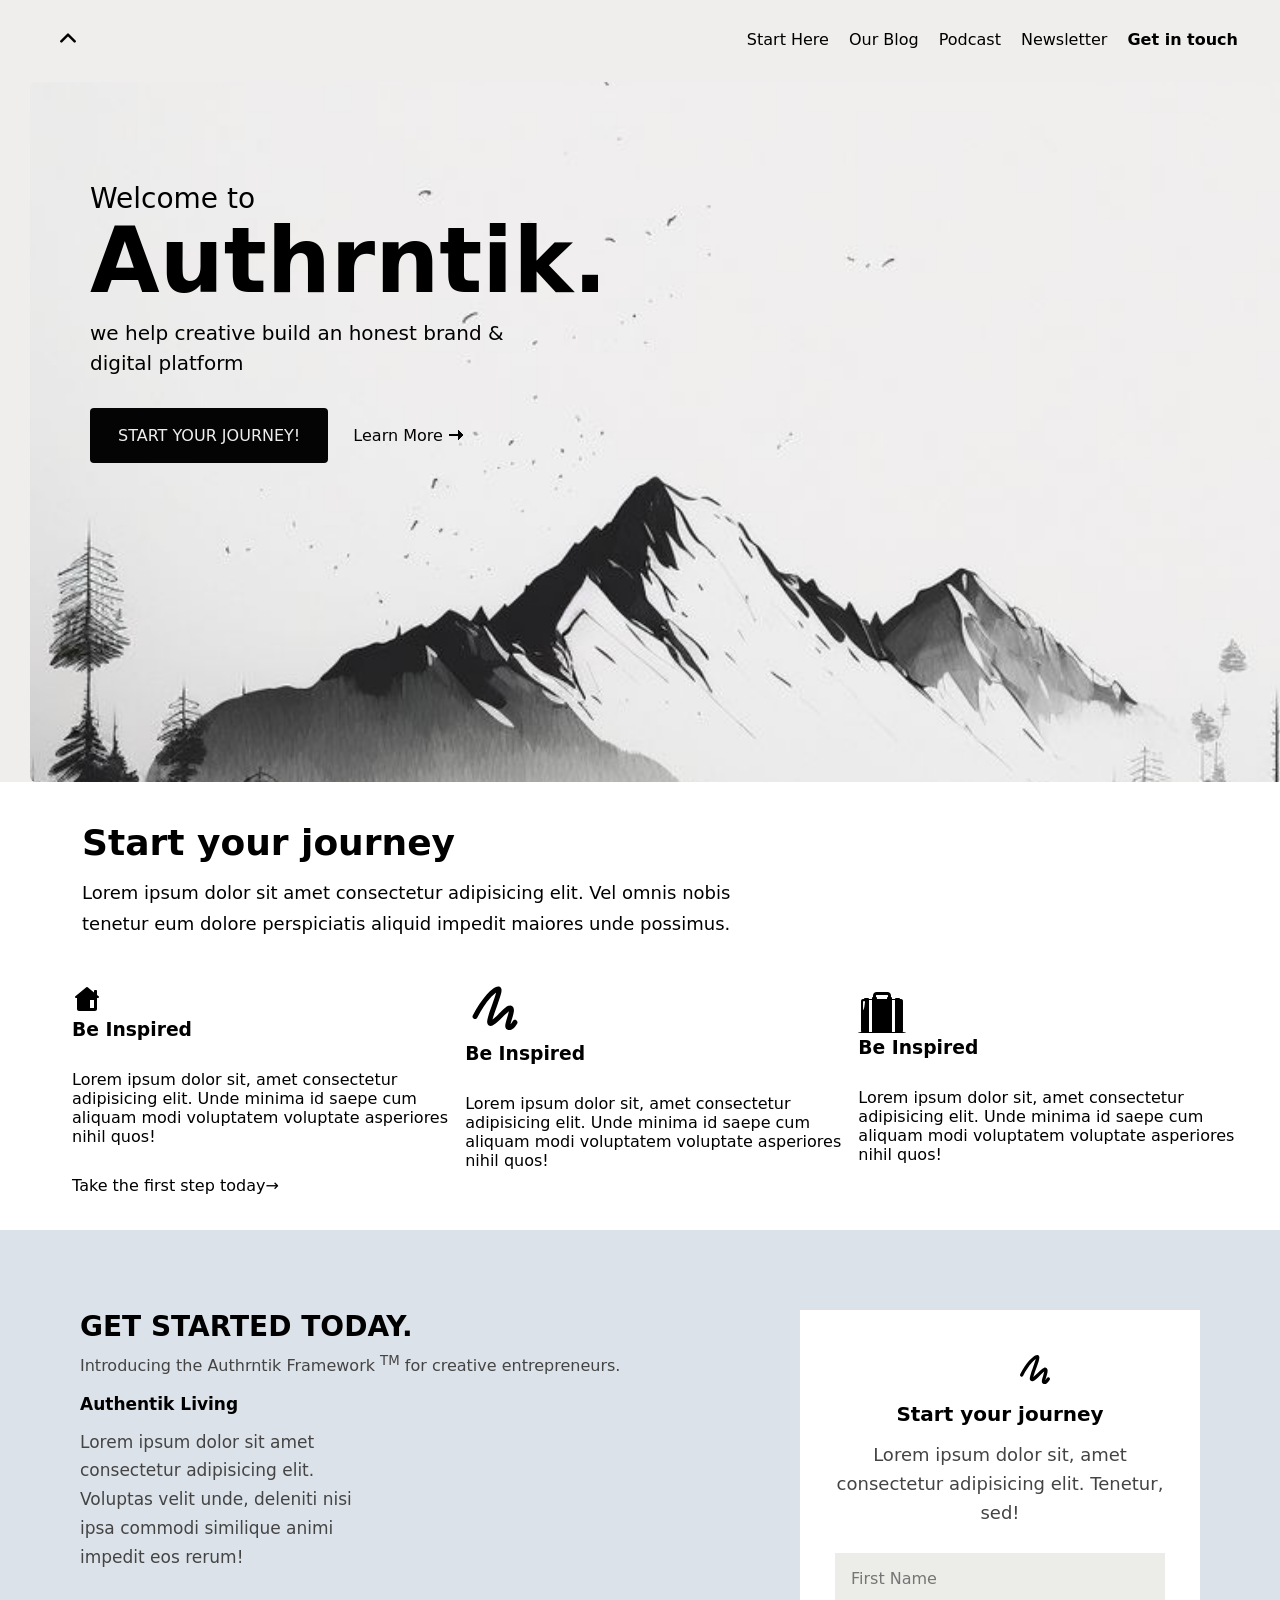
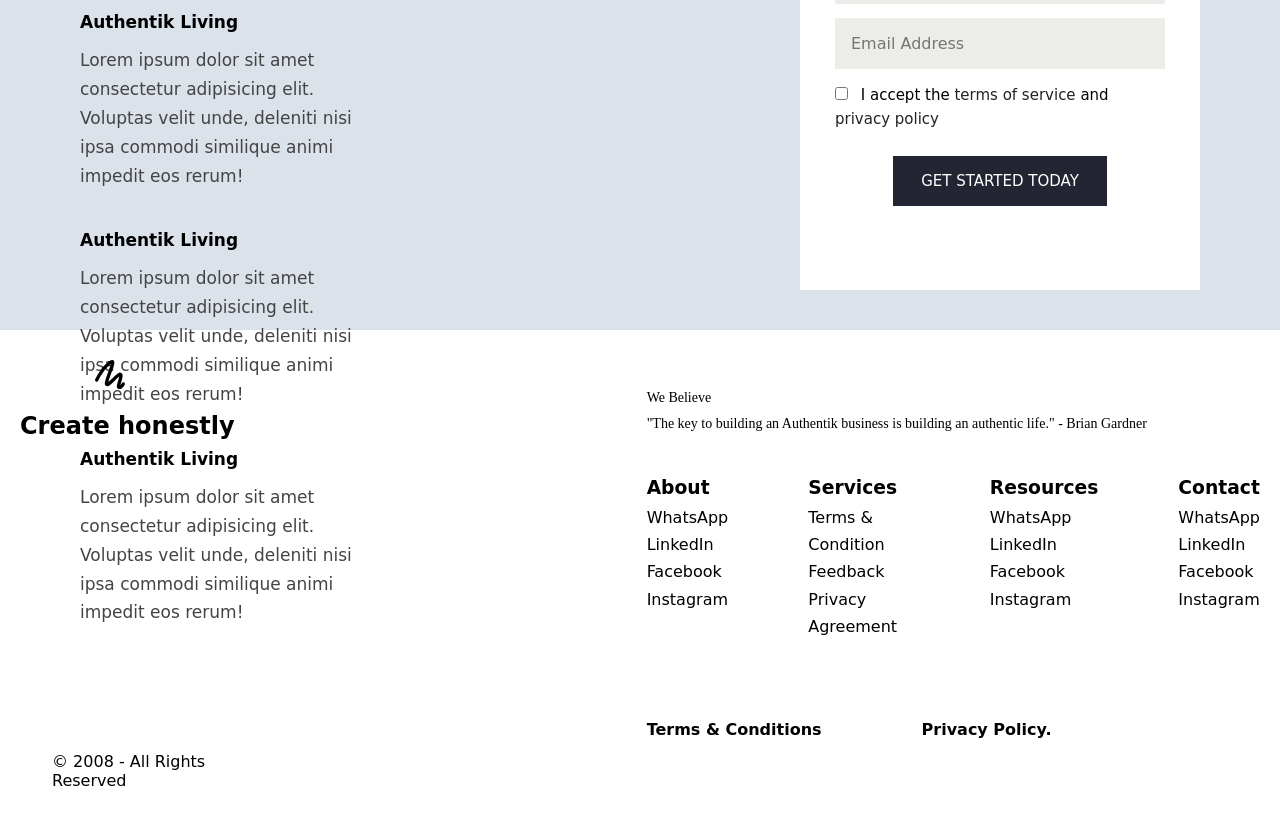
<file: Authrntik/index.html>
<!DOCTYPE html>
<html lang="en">
<head>
    <meta charset="UTF-8">
    <meta name="viewport" content="width=device-width, initial-scale=1.0">
    <title>Authrntik</title>
    <link rel="stylesheet" href="style.css">
</head>
<body>
        <div class="main">
            <nav>
                <div>
                    <img src="./assets/right-arrow.png" alt="top-arrow">
                </div>
                <div>
                    <ul>
                        <a href="#">Start Here</a>
                        <a href="#">Our Blog</a>
                        <a href="#">Podcast</a>
                        <a href="#">Newsletter</a>
                        <a href="#" id="txt">Get in touch</a>
                    </ul>
                </div>
            </nav>
            <section class="hero">
                <div class="hero-content">
                    <p class="small-text">Welcome to</p>
                    <h1>Authrntik.</h1>
                    <p class="descp">we help creative build an honest brand & digital platform</p>

                    <a href="#" class="btn">START YOUR JOURNEY!</a>
                    <a href="#" class="link">Learn More 🠆</a>
                </div>
            </section>
        </div>
        <section class="content2">
            <div class="Topcard">
                     <h1>Start your journey</h1>
                    <p>Lorem ipsum dolor sit amet consectetur adipisicing elit. Vel omnis nobis tenetur eum dolore perspiciatis aliquid impedit maiores unde possimus.</p>
            </div>
            <div class="content2-card">
                    <div class="card">
                        <div class="icon">
                            <img src="./assets/icons8-home.svg" alt="">
                        </div>
                            <h3>Be Inspired</h3>
                            <p class="text-cont">Lorem ipsum dolor sit, amet consectetur adipisicing elit. Unde minima id saepe cum aliquam modi voluptatem voluptate asperiores nihil quos!</p>
                            <a href="#" class="linkto">Take the first step today→</a>
                    </div>    
                    <div class="card">
                            <div class="icon">
                                <img src="./assets/sketching.svg" alt="" height="60" >
                            </div>
                                <h3>Be Inspired</h3>
                                <p class="text-cont">Lorem ipsum dolor sit, amet consectetur adipisicing elit. Unde minima id saepe cum aliquam modi voluptatem voluptate asperiores nihil quos!</p>                             
                    </div>
                    <div class="card">
                            <div class="icon">
                                <img src="./assets/icons8-suitcase-48.png" alt="">
                            </div>
                                <h3>Be Inspired</h3>
                                <p class="text-cont">Lorem ipsum dolor sit, amet consectetur adipisicing elit. Unde minima id saepe cum aliquam modi voluptatem voluptate asperiores nihil quos!</p>                             
                    </div>     
            </div>
        </section>
        <section class="section3">
            <div class="left">
                <h2>GET STARTED TODAY.</h2>
                <p class="intro">
                    Introducing the Authrntik Framework <sup>TM</sup> for creative entrepreneurs.
                </p>

                <div class="item">
                    <h3>Authentik Living</h3>
                    <p>Lorem ipsum dolor sit amet consectetur adipisicing elit. Voluptas velit unde, deleniti nisi ipsa commodi similique animi impedit eos rerum!</p>
                </div>
                <div class="item">
                    <h3>Authentik Living</h3>
                    <p>Lorem ipsum dolor sit amet consectetur adipisicing elit. Voluptas velit unde, deleniti nisi ipsa commodi similique animi impedit eos rerum!</p>
                </div>
                <div class="item">
                    <h3>Authentik Living</h3>
                    <p>Lorem ipsum dolor sit amet consectetur adipisicing elit. Voluptas velit unde, deleniti nisi ipsa commodi similique animi impedit eos rerum!</p>
                </div>
                <div class="item">
                    <h3>Authentik Living</h3>
                    <p>Lorem ipsum dolor sit amet consectetur adipisicing elit. Voluptas velit unde, deleniti nisi ipsa commodi similique animi impedit eos rerum!</p>
                </div>
            </div>
            <div class="right">
                <div class="form-box">
                    <div class="logo">
                        <img src="./assets/sketching.svg" height="40" class="logo-image" alt="">
                    </div>
                        <h3>Start your journey</h3>
                        <p>Lorem ipsum dolor sit, amet consectetur adipisicing elit. Tenetur, sed!</p>

                        <input type="text" placeholder="First Name">
                        <input type="text" placeholder="Email Address">
                        <label class="check">
                            <input type="checkbox">
                            I accept the <a href="#">terms of service</a> and <a href="#">privacy policy</a>
                        </label>
                        <button>GET STARTED TODAY</button>
                </div>
                
            </div>
        </section> 
        
        <footer>
            <div class="logo-text">
                <img src="./assets/sketching.svg" alt="logo" class="logo" height="50" width="40">
                <h2>Create honestly</h2>
                 <p id="footerL">© 2008 - All Rights Reserved</p>
            </div>
            <div class="footer-left">
                <div class="footer-content">
                    <p>We Believe </p>
                    <p>"The key to building an Authentik business is building an authentic life." - Brian Gardner</p>
                   
                </div>
                <div class="footer-content2">
                    <div>
                        <h3>About</h3>
                        <p>WhatsApp</p>
                        <p>LinkedIn</p>
                        <p>Facebook</p>
                        <p>Instagram</p>
                    </div>
                    <div>
                        <h3>Services</h3>
                        <p>Terms & Condition</p>
                        <p>Feedback</p>
                        <p>Privacy</p>
                        <p>Agreement</p>
                    </div>
                    <div>
                        <h3>Resources</h3>
                        <p>WhatsApp</p>
                        <p>LinkedIn</p>
                        <p>Facebook</p>
                        <p>Instagram</p>
                    </div>
                    <div>
                        <h3>Contact</h3>
                        <p>WhatsApp</p>
                        <p>LinkedIn</p>
                        <p>Facebook</p>
                        <p>Instagram</p>
                    </div>
                </div>
                <div class="goto">
                    <a href="#">Terms & Conditions</a>
                    <a href="#">Privacy Policy.</a>
                </div>
        </div>
    </footer>
</body>
</html>
</file>
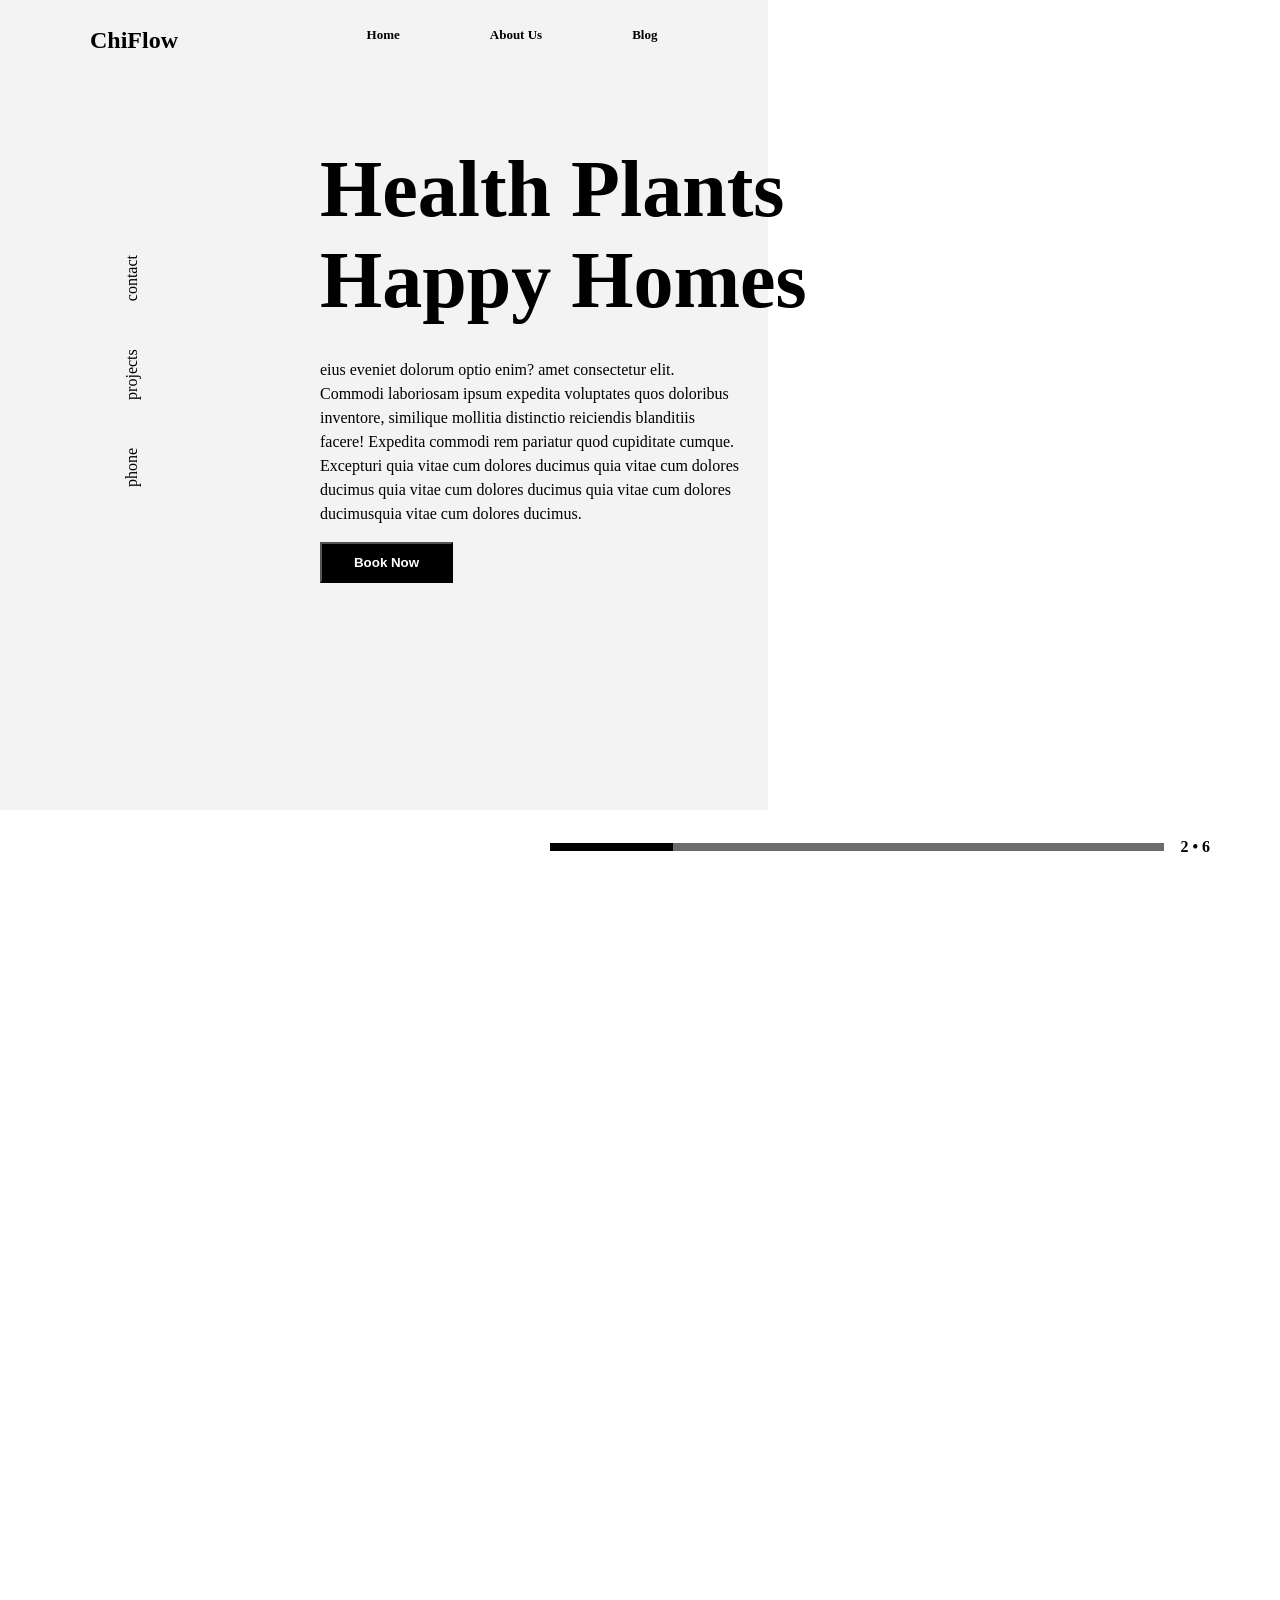
<file: Chiflow/index.html>
<!DOCTYPE html>
<html lang="en">
<head>
  <meta charset="UTF-8">
  <meta name="viewport" content="width=device-width, initial-scale=1.0">
  <title>Document</title>
  <link rel="stylesheet" href="style.css">
</head>
<body>
  <div class="page1 page">
    <div class="overLay">
      <nav>
        <div class="logo">
          <i class="ri-flower-fill"></i>
          <h3>ChiFlow</h3>
        </div>
        <div class="medNav">
          <a href="#">Home</a>
          <a href="#">About Us</a>
          <a href="#">Blog</a>
        </div>
      </nav>
      <div class="cont">
        <div class="firstHero">
          <a href="#">phone</a>
          <a href="#">projects</a>
          <a href="#">contact</a>
          <div class="pointers"></div>
        </div>
        <div class="hero">
          <h1>Health Plants Happy Homes</h1>
           <p> eius eveniet dolorum optio enim? amet consectetur elit. Commodi laboriosam ipsum expedita voluptates quos doloribus inventore, similique mollitia distinctio reiciendis blanditiis facere! Expedita commodi rem pariatur quod cupiditate cumque. Excepturi quia vitae cum dolores ducimus quia vitae cum dolores ducimus quia vitae cum dolores ducimus quia vitae cum dolores ducimusquia vitae cum dolores ducimus.</p> 
           <button>Book Now</button>
        </div>
      </div>
      <div class="btm">
        <div class="social">
          <i class="ri-instagram-line"></i>
          <i class="ri-twitter-x-line"></i>
          <i class="ri-share-line"></i>
        </div>
        <div class="btmBody">
          <div class="pointers">
            <div class="subPointer"></div>
          </div>
          <p>2 • 6</p>
        </div>
      </div>
    </div>
    <div class="hero">
      <div class="rightHero">
        <i class="ri-arrow-right-line"></i>
      </div>
    </div>
  </div>  
  <div class="page2 page">
    <div class="first">
    </div>
    <div class="second">
      <h2>
        The Europe Report:
        Mysterious under Icc</h2>
      <p>Lorem ipsum dolor sit, amet consectetur adipisicing elit. Velit rerum iure hic minima itaque laudantium amet? Nisi vel, nesciunt, cum in itaque necessitatibus, corrupti inventore ratione aut dicta facere nobis.</p>
      <a href="#">Read More</a>
      <div>
        <i class="ri-arrow-right-line"></i>
      </div>
    </div>
  </div>
  <div class="page3 page">
    <div class="first">  
        <p>Contact</p>
        <h2>
          Lets get <br>
          aqquainted
        </h2>      
        <b><p class="head">Visit us</p></b>
        <p>pimpalgoan mathankar hinganaghat Lorem ipsum dolor sit amet consectetur adipisicing elit. </p>
        <b><p class="head">Email</p></b>
        <p>user123@gmail.com</p>
        <b><p class="head">Phone</p></b>
        <p>+91 9876543210</p> 
        
        <button class="btn">Messages</button>
    </div>
    <div class="second">
    </div>
  </div>
  <div class="page4 page">
    <div class="first">   
      <h2>Beautiful Seented
        Plants for the Kitchen.
      </h2>
      <p>
        Lorem ipsum dolor sit, amet consectetur adipisicing elit. Repellendus, sit blanditiis. Omnis ipsa quo velit tenetur atque accusamus. Nesciunt dolorum illum quod similique voluptate magnam nam quas pariatur voluptatibus dignissimos.
      </p> 
      <a href="#"> More Details</a>  
    </div>
    <div class="second">
      <button>NEXT <i class="ri-arrow-right-line"></i> </button>
    </div>
  </div>
  <div class="page5 page">
    <div class="first">      
    </div>
    <div class="second">
      <h1>Hello world!</h1>
      <p>Lorem ipsum dolor sit amet consectetur adipisicing elit. Atque architecto voluptatem maxime rerum repellat sequi optio labore voluptas culpa, soluta magni possimus vero doloremque earum, autem eligendi vel ipsum rem?</p>
      <p>Lorem ipsum dolor sit amet consectetur adipisicing elit. Atque architecto voluptatem maxime rerum repellat sequi optio labore voluptas culpa, soluta magni possimus vero doloremque earum, autem eligendi vel ipsum rem?</p>
      <p>Lorem ipsum dolor sit amet consectetur adipisicing elit. Atque architecto voluptatem maxime rerum repellat sequi optio labore voluptas culpa, soluta magni possimus vero doloremque earum, autem eligendi vel ipsum rem?</p>
    </div>
    <div class="third">
      <p>Lorem ipsum dolor sit amet consectetur adipisicing elit. Atque architecto voluptatem maxime rerum repellat sequi optio labore voluptas culpa, soluta magni possimus vero doloremque earum, autem eligendi vel ipsum rem?</p>
      <p>Lorem ipsum dolor sit amet consectetur adipisicing elit. Atque architecto voluptatem maxime rerum repellat sequi optio labore voluptas culpa, soluta magni possimus vero doloremque earum, autem eligendi vel ipsum rem?</p>
      <p>Lorem ipsum dolor sit amet consectetur adipisicing elit. Quasi aut quisquam unde ea nobis atque veniam reiciendis obcaecati quae deleniti dolor quam ratione inventore, non quod quibusdam corrupti dolorum autem. </p>
    </div>
  </div>
  <footer>
      <div class="first">
        <h3>Get Enrolls you Love.</h3>
        <div class="flex">
          <input type="text" placeholder="adad" >
          <button>Submit_You</button>
        </div>
        <p>&#169; copyright rights </p>
      </div>
        <div class="second">
          <a href="#">WhatsApp</a>
          <a href="#">LinkedIn</a>
          <a href="#">Facebook</a>
          <a href="#">Instagram</a>
        </div>
        <div class="third">
          <a href="#">Feedback</a>
          <a href="#">Terms & Conditions</a>
          <a href="#">Privacy</a>
          <a href="#">Agreement</a>
        </div>
  </footer>
</body>
</html>
</file>
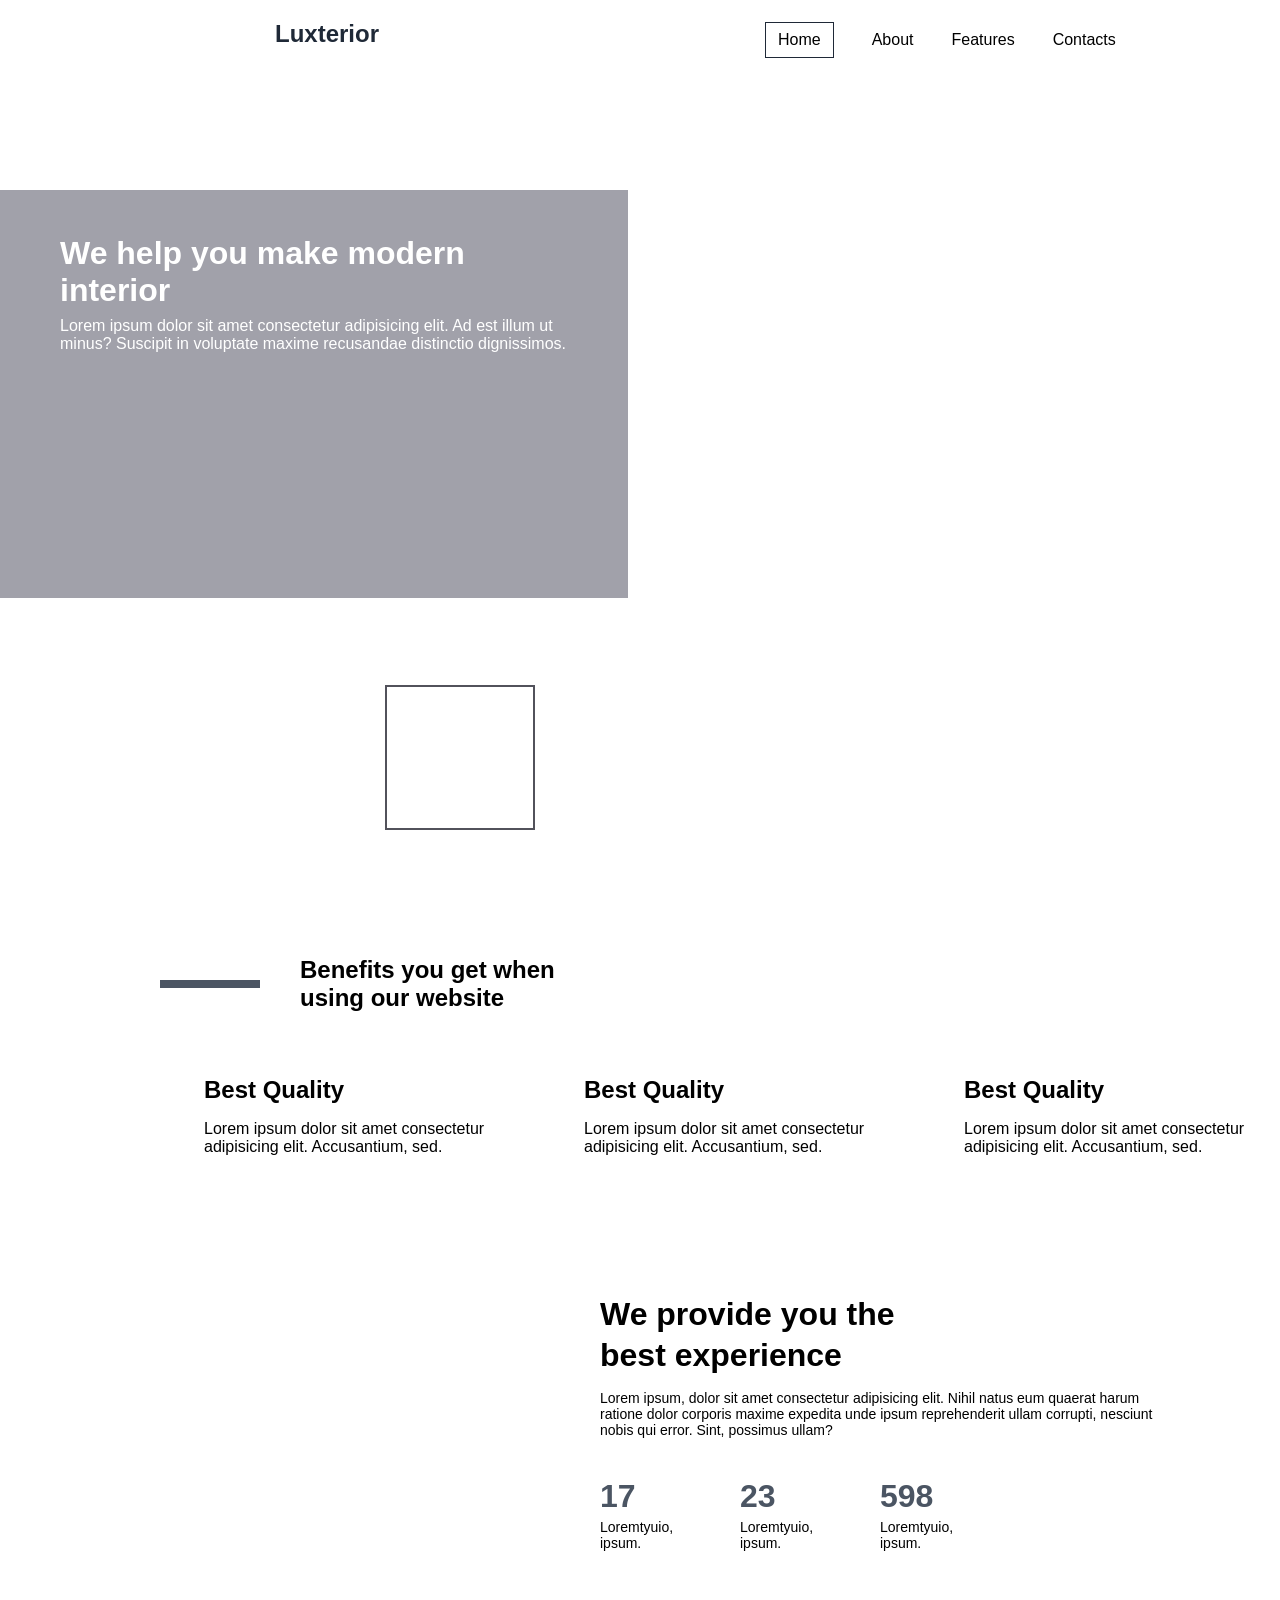
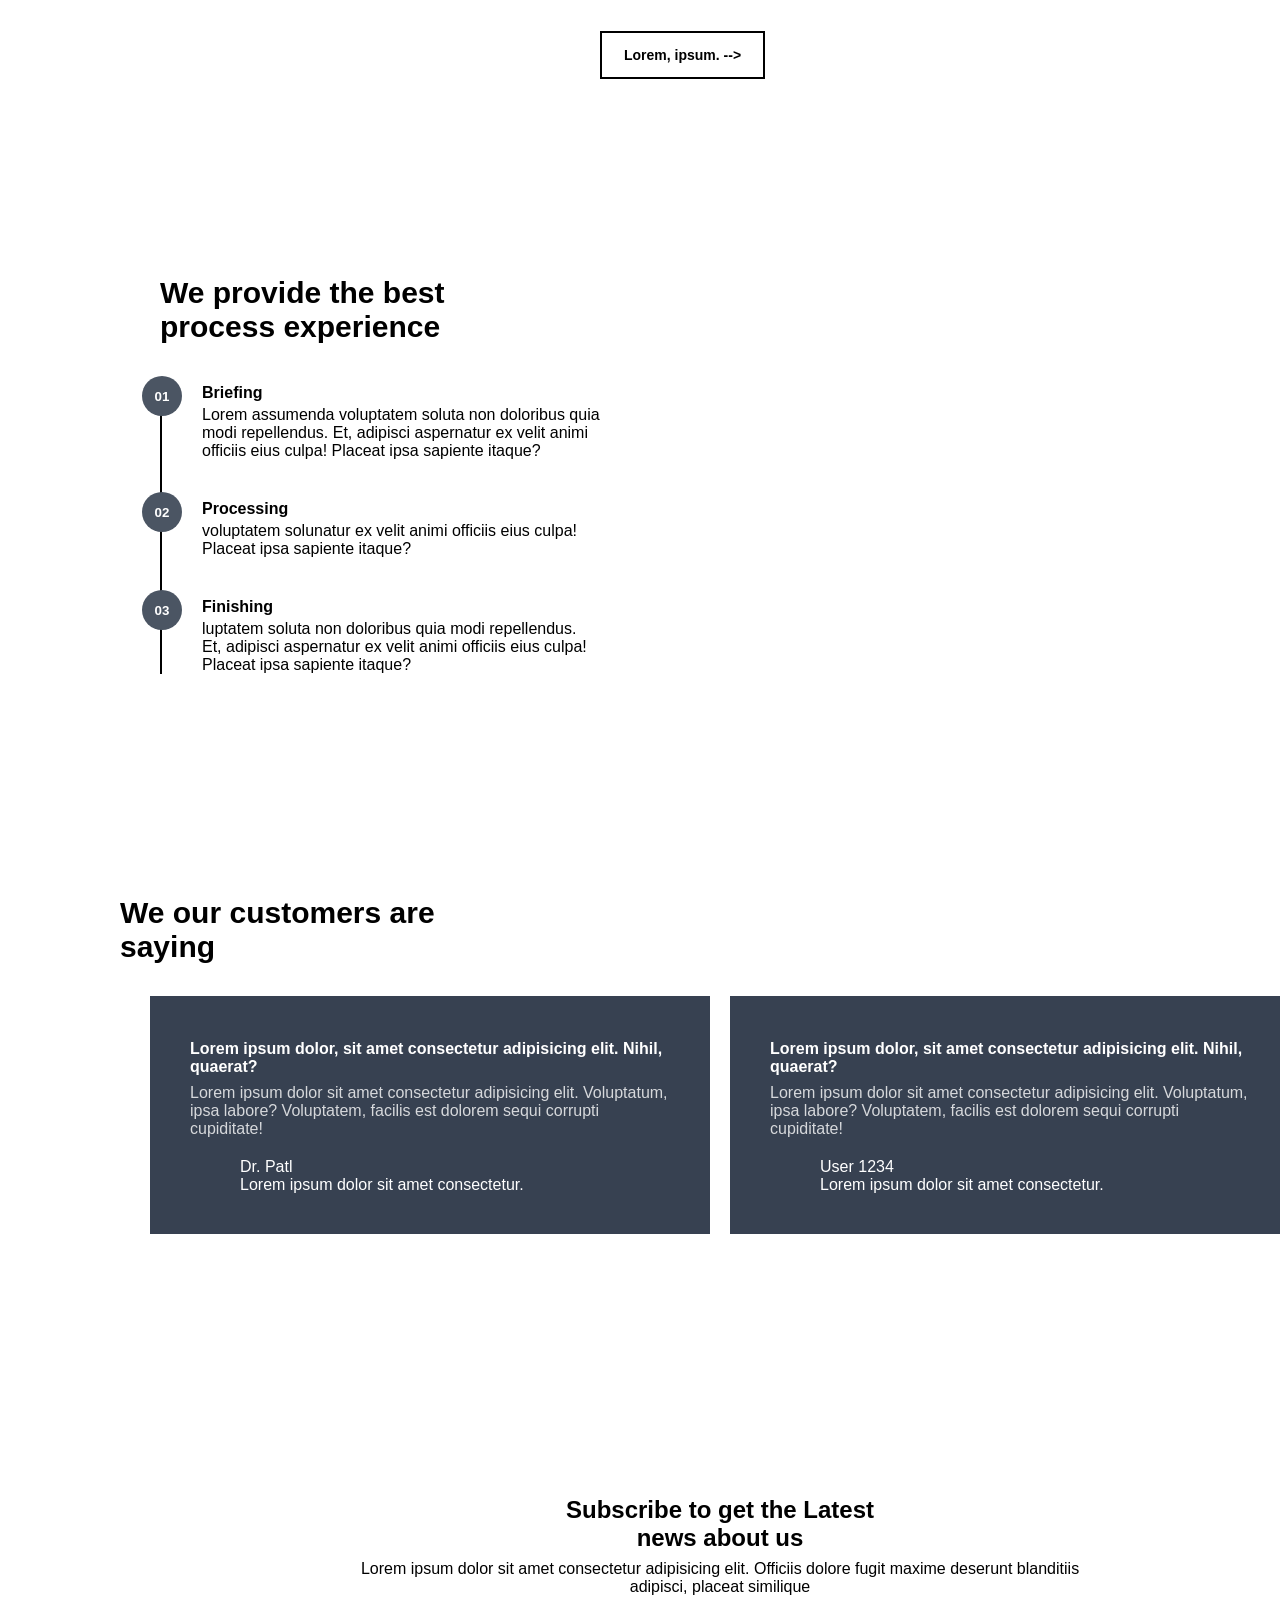
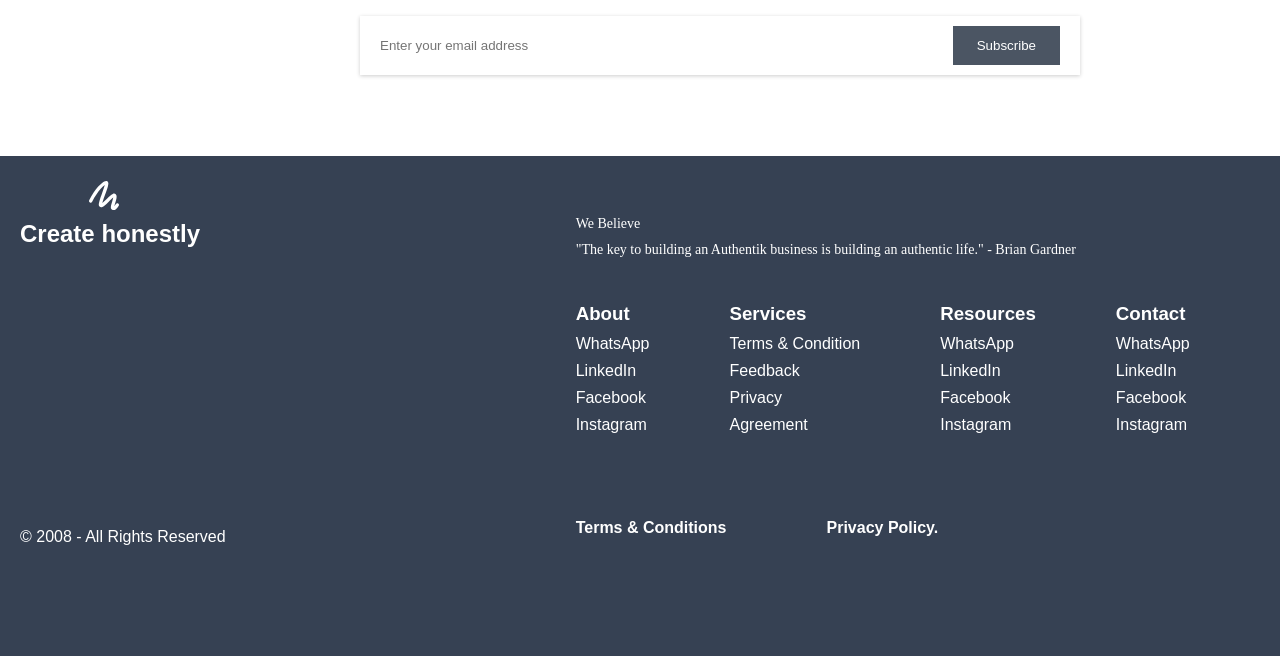
<file: Luxterior/index.html>
<!DOCTYPE html>
<html lang="en">
<head>
  <meta charset="UTF-8">
  <meta name="viewport" content="width=device-width, initial-scale=1.0">
  <title>Luxterior</title>
  <link rel="stylesheet" href="style.css">
</head>
<body>
  <main class="main">

    <div class="page1">

      <div class="squareBox"></div>
      <div class="heroImg"></div>

      <nav class="navbar">
        <h1 class="logo">Luxterior</h1>
        <div class="navLinks">
          <a href="#">Home</a>
          <a href="#">About</a>
          <a href="#">Features</a>
          <a href="#">Contacts</a>
        </div>
        <div class="navIcons">
          <i class="ri-search-line"></i>
          <i class="ri-align-justify"></i>
        </div>
      </nav>

      <div class="midBox">
        <div class="midText">
          <h1>We help you make modern interior</h1>
          <p>Lorem ipsum dolor sit amet consectetur adipisicing elit. Ad est illum ut minus? Suscipit in voluptate maxime recusandae distinctio dignissimos.</p>
        </div>
        <div class="counter">
          <div>01</div>
          <div class="counterLine"></div>
          <div>05</div>
        </div>
      </div>

      <div class="scrollBtn">
        <i class="ri-arrow-down-line"></i>
      </div>

    </div>

    <div class="benefits">
      <div class="benefitsHead">
        <div class="headLine"></div>
        <div>
          <h1>Benefits you get when</h1>
          <h1>using our website</h1>
        </div>
      </div>

      <div class="benefitCards">
        <div class="card">
          <i class="ri-truck-line"></i>
          <div>
            <h2>Best Quality</h2>
            <p>Lorem ipsum dolor sit amet consectetur adipisicing elit. Accusantium, sed.</p>
          </div>
        </div>
        <div class="card">
          <i class="ri-truck-line"></i>
          <div>
            <h2>Best Quality</h2>
            <p>Lorem ipsum dolor sit amet consectetur adipisicing elit. Accusantium, sed.</p>
          </div>
        </div>
        <div class="card">
          <i class="ri-truck-line"></i>
          <div>
            <h2>Best Quality</h2>
            <p>Lorem ipsum dolor sit amet consectetur adipisicing elit. Accusantium, sed.</p>
          </div>
        </div>
      </div>
    </div>

    <div class="experience">
      <div class="backgroundFix experienceImg"></div>
      <div class="experienceText">
        <h1>We provide you the</h1>
        <h1>best experience</h1>
        <p>Lorem ipsum, dolor sit amet consectetur adipisicing elit. Nihil natus eum quaerat harum ratione dolor corporis maxime expedita unde ipsum reprehenderit ullam corrupti, nesciunt nobis qui error. Sint, possimus ullam?</p>

        <div class="stats">
          <div>
            <h1>17</h1>
            <p>Loremtyuio, ipsum.</p>
          </div>
          <div>
            <h1>23</h1>
            <p>Loremtyuio, ipsum.</p>
          </div>
          <div>
            <h1>598</h1>
            <p>Loremtyuio, ipsum.</p>
          </div>
        </div>

        <button class="ctaBtn">Lorem, ipsum. --&gt;</button>
      </div>
    </div>

    <div class="process">
      <div class="processText">
        <h2>We provide the best process experience</h2>

        <div class="step">
          <button class="stepNum">01</button>
          <h1>Briefing</h1>
          <p>Lorem assumenda voluptatem soluta non doloribus quia modi repellendus. Et, adipisci aspernatur ex velit animi officiis eius culpa! Placeat ipsa sapiente itaque?</p>
        </div>
        <div class="step">
          <button class="stepNum">02</button>
          <h1>Processing</h1>
          <p>voluptatem solunatur ex velit animi officiis eius culpa! Placeat ipsa sapiente itaque?</p>
        </div>
        <div class="step step-last">
          <button class="stepNum">03</button>
          <h1>Finishing</h1>
          <p>luptatem soluta non doloribus quia modi repellendus. Et, adipisci aspernatur ex velit animi officiis eius culpa! Placeat ipsa sapiente itaque?</p>
        </div>
      </div>

      <div class="backgroundFix processImg"></div>
    </div>

    <div class="testimonials">
      <h1 class="testimonialsHead">We our customers are saying</h1>

      <div class="reviewRow">
        <div class="reviewCard">
          <h1 class="quoteIcon"><i class="ri-blaze-line"></i></h1>
          <p class="reviewTitle">Lorem ipsum dolor, sit amet consectetur adipisicing elit. Nihil, quaerat?</p>
          <p class="reviewBody">Lorem ipsum dolor sit amet consectetur adipisicing elit. Voluptatum, ipsa labore? Voluptatem, facilis est dolorem sequi corrupti cupiditate!</p>
          <div class="reviewUser">
            <div style="background-image: url(https://plus.unsplash.com/premium_photo-1683121366070-5ceb7e007a97?q=80&w=1170&auto=format&fit=crop&ixlib=rb-4.1.0&ixid=M3wxMjA3fDB8MHxwaG90by1wYWdlfHx8fGVufDB8fHx8fA%3D%3D);" class="userLogo backgroundFix"></div>
            <div class="userInfo">
              <p class="userName">Dr. Patl</p>
              <p>Lorem ipsum dolor sit amet consectetur.</p>
            </div>
          </div>
        </div>

        <div class="reviewCard">
          <h1 class="quoteIcon"><i class="ri-blaze-line"></i></h1>
          <p class="reviewTitle">Lorem ipsum dolor, sit amet consectetur adipisicing elit. Nihil, quaerat?</p>
          <p class="reviewBody">Lorem ipsum dolor sit amet consectetur adipisicing elit. Voluptatum, ipsa labore? Voluptatem, facilis est dolorem sequi corrupti cupiditate!</p>
          <div class="reviewUser">
            <div class="userLogo backgroundFix"></div>
            <div class="userInfo">
              <p class="userName">User 1234</p>
              <p>Lorem ipsum dolor sit amet consectetur.</p>
            </div>
          </div>
        </div>
      </div>

      <div class="subscribeBox">
        <h2 class="subLine1">Subscribe to get the Latest</h2>
        <h2 class="subLine2">news about us</h2>
        <p class="subDesc">Lorem ipsum dolor sit amet consectetur adipisicing elit. Officiis dolore fugit maxime deserunt blanditiis adipisci, placeat similique</p>
        <div class="subInputBox">
          <input type="text" placeholder="Enter your email address">
          <button>Subscribe</button>
        </div>
      </div>
    </div>

     <footer>
            <div class="logo-text">
                <svg  class="svg-logo" xmlns="http://www.w3.org/2000/svg" viewBox="0 0 24 24" fill="currentColor"><path d="M10.0357 7.69802C8.38492 9.55932 6.5134 12.2442 4.89465 15.4817C4.64766 15.9757 4.04698 16.1759 3.55301 15.9289C3.05903 15.6819 2.8588 15.0812 3.10579 14.5873C4.79739 11.2041 6.76494 8.37171 8.53943 6.37095C9.4251 5.37234 10.2797 4.56162 11.0449 3.99131C11.4272 3.7063 11.8049 3.46806 12.1677 3.29756C12.5193 3.13234 12.921 3 13.3336 3C13.5496 3 13.7872 3.0535 14.007 3.19476C14.2233 3.33371 14.3629 3.51925 14.4495 3.69083C14.6066 4.00215 14.624 4.33473 14.6201 4.55938C14.6118 5.03651 14.4847 5.6328 14.3216 6.23975C13.9874 7.48318 13.3994 9.13104 12.8149 10.7577L12.7329 10.9858C12.1671 12.5598 11.6101 14.1093 11.248 15.3466C11.1505 15.68 11.0706 15.9792 11.0094 16.2414C11.7035 15.6835 12.5581 14.8454 13.466 13.9534L13.4956 13.9243C14.3772 13.0581 15.3098 12.1418 16.0967 11.5127C16.4872 11.2006 16.9082 10.904 17.3138 10.7322C17.6544 10.5878 18.4343 10.3532 19.0407 10.9596C19.4251 11.344 19.5318 11.8438 19.5594 12.2164C19.5883 12.6064 19.5429 13.0267 19.4725 13.4261C19.3315 14.2258 19.0483 15.159 18.7894 16.0009L18.7478 16.136C18.5165 16.8874 18.3102 17.5577 18.1926 18.0965C18.4529 17.8352 18.7734 17.4216 19.1475 16.811C19.436 16.34 20.0517 16.1921 20.5226 16.4806C20.9935 16.7691 21.1414 17.3848 20.8529 17.8557C20.3099 18.7422 19.748 19.4622 19.1519 19.9092C18.5283 20.377 17.7121 20.6407 16.8863 20.2278C16.2779 19.9235 16.1398 19.3173 16.1091 18.9819C16.0759 18.6192 16.1284 18.2233 16.1979 17.8667C16.3288 17.1944 16.5829 16.3698 16.823 15.5907L16.8777 15.4129C17.1447 14.5451 17.3873 13.734 17.5028 13.0789C17.5117 13.0284 17.5196 12.9802 17.5266 12.9341C17.4697 12.977 17.4094 13.0239 17.3455 13.0749C16.6477 13.6328 15.785 14.4788 14.8677 15.38L14.8381 15.4091C13.9566 16.2752 13.024 17.1915 12.2371 17.8206C11.8466 18.1328 11.4255 18.4293 11.02 18.6012C10.6794 18.7455 9.89947 18.9801 9.29311 18.3738C8.9843 18.065 8.9052 17.6753 8.87972 17.4382C8.8515 17.1755 8.86901 16.8971 8.90269 16.6351C8.9706 16.1069 9.12934 15.4656 9.32855 14.7849C9.70829 13.4872 10.2842 11.8852 10.8411 10.3362L10.9327 10.0814C11.5263 8.42931 12.082 6.8674 12.3901 5.72074C12.4172 5.61968 12.4418 5.52435 12.4638 5.43468C12.3924 5.48361 12.3178 5.53695 12.2401 5.59489C11.6173 6.05907 10.8627 6.76559 10.0357 7.69802Z"></path></svg>
                <h2>Create honestly</h2>
                 <p id="footerL">© 2008 - All Rights Reserved</p>
            </div>
            <div class="footer-left">
                <div class="footer-content">
                    <p>We Believe </p>
                    <p>"The key to building an Authentik business is building an authentic life." - Brian Gardner</p>
                   
                </div>
                <div class="footer-content2">
                    <div>
                        <h3>About</h3>
                        <p>WhatsApp</p>
                        <p>LinkedIn</p>
                        <p>Facebook</p>
                        <p>Instagram</p>
                    </div>
                    <div>
                        <h3>Services</h3>
                        <p>Terms & Condition</p>
                        <p>Feedback</p>
                        <p>Privacy</p>
                        <p>Agreement</p>
                    </div>
                    <div>
                        <h3>Resources</h3>
                        <p>WhatsApp</p>
                        <p>LinkedIn</p>
                        <p>Facebook</p>
                        <p>Instagram</p>
                    </div>
                    <div>
                        <h3>Contact</h3>
                        <p>WhatsApp</p>
                        <p>LinkedIn</p>
                        <p>Facebook</p>
                        <p>Instagram</p>
                    </div>
                </div>
                <div class="goto">
                    <a href="#">Terms & Conditions</a>
                    <a href="#">Privacy Policy.</a>
                </div>
        </div>
    </footer>

  </main>
</body>
</html>
</file>
<file: Authrntik/style.css>
*{
    padding: 0;
    margin: 0;
    box-sizing: border-box;
    font-family: system-ui, -apple-system, BlinkMacSystemFont, 'Segoe UI', Roboto, Oxygen, Ubuntu, Cantarell, 'Open Sans', 'Helvetica Neue', sans-serif;
}

body{
    height: 100%;
    width: 100%;
}
.main{
    background-color: #efeeec;
}
nav{
    display: flex;
    justify-content: space-between;
    padding: 30px 30px ;
    margin: 0px 12px 2px 12px;
}
nav > div:first-child{
    
    margin-left: 18px;
}
a{
    list-style: none;
    text-decoration: none;
    color: #000000;
}

#txt{
    font-weight: 600;
}

ul{
    display: flex;
    justify-content: center;
    align-items: center;
    gap: 20px;
}
.hero{
    position: relative;
    width: 98%;
    max-width: 1300px;
    height: 700px;
    margin: 0px 30px;
    background-image:url(./assets/background);
    background-repeat: no-repeat;
    background-position: center;
    border-radius: 6px;
    overflow: hidden;
    background-size: 2000px auto; 
    
}

.hero-content{
    position: absolute;
    top: 100px;
    left: 60px;
    width: 400px;
}

.small-text{
    font-size: 28px;
    margin-bottom: 1px;
}

.hero-content h1{
    font-size: 90px;
    line-height: 1;
    margin-bottom: 12px;
    font-weight: 700;
}

.descp{
    font-size: 20px;
    width: 420px;
    line-height: 1.5;
    margin-bottom: 30px;
}
.btn{
    display: inline-block;
    background: #040405;
    list-style: none;
    text-decoration: none;
    color: #efeeec;
    padding: 18px 28px;
    margin-right: 20px;
    border-radius: 4px;
}

.link{
    color: #040405;
}

.content2{
    width: 95%;
    margin: 10px auto;
    padding: 20px 0;
    position: relative;
}

.Topcard{
    width: 58%;
    padding: 10px;
    margin-left: 40px;
    margin-bottom: 30px;
}

.Topcard h1{
    font-size: 36px;
    font-weight: bold;
    margin-bottom: 15px;
}

.Topcard p{
    font-size: 18px;
    line-height: 1.7;
    max-width: 900px;
}

.content2-card{
    display: flex;
    justify-content: center;
    align-items: center;
    width: 97%;
     margin-left: 40px;
    margin-bottom: 0px;
}

.card{
    width: 600px;
}
.text-cont{
    margin-top: 30px;
    margin-bottom: 30px;

}

.section3{
    display: flex;
    width: 100%;
    height: 700px;
    background-color:  #DBE2E9;
    margin-top: 80px auto;
    padding: 80px;
    gap: 50px;
}

.left h2{
    font-size: 28px;
    margin-bottom: 10px;
}

.intro{
    margin-bottom: 18px;
    color: #444;
}

.linkto{
    color: #000000;
}
.item{
    display: inline-block;
    width: 310px;
    vertical-align: top;
    margin-right: 40px;
    margin-bottom: 40px;
}

.item h3{
    font-size: 17px;
    margin-bottom: 14px;
}

.item p{
    font-size: 17px;
    color: #444;
    line-height: 1.7;
}

.right{
    width: 400px;

}

.form-box{
    width: 400px;
    background-color: #ffffff;
    padding: 40px 35px;
    text-align: center;
    margin-right: 500px;
    height: 580px;
}

.logo{
    font-size: 50;
    margin-bottom: 8px;

}

.form-box h3{
    font-size: 20px;
    margin-bottom: 15px;

}

.form-box p{
    font-size: 18px;
    line-height: 1.6;
    color: #444;
    margin-bottom: 25px;
}

.form-box input[type="text"],
.form-box input[type="email"] {
    width: 100%;
    padding: 16px;
    margin-bottom: 14px;
    border: none;
    background: #ecece8;
    font-size: 16px;
}

.check{
    display: block;
    text-align: left;
    font-size: 15px;
    line-height: 1.6;
    margin-bottom: 25px;
}

.check input{
    margin-right: 8px;
}

.check a{
    color: #222;
}

.form-box button{
    background: #232533;
    color: white;
    border: none;
    padding: 16px 28px;
    font-size: 15px;
    cursor: pointer;
}

footer{
    display: flex;
    gap: 350px;
    padding: 20px;
    align-items: start;
    height: 500px;

}
.logo{
    margin-left:70px ;
}

#footerL{
    margin-top: 280px;
    padding: 2rem;
}
.footer-content{
    margin: 40px auto;
}
.footer-content p{
    margin-bottom: 10px;
    font: 14px cursive;
}
.footer-content2{
    display: flex;
    /* justify-content: center; */
    /* align-items: center; */
    gap: 80px;
    padding: 0px;
    line-height: 1.7;
}

.goto{
    display: flex;
    gap: 100px;
    margin-top: 80px;
}
.goto a{
    color: #000000;
    font-weight: 700;
}
</file>
<file: Chiflow/style.css>
*{
  margin: 0;
  padding: 0;
  box-sizing: border-box;
}

html,body{
  height: 100vh;
  width: 100vw;
  overflow-x: hidden;
}

.overLay{
  height: 100%;
  width: 100%;
  padding: 3vh 10vh;
  position: absolute;
  left: 0;
  top: 0;
  z-index: 99;
}

.overLay nav .logo{
  min-width: 100px;
  height: fit-content;
}
.overLay nav .logo i{
 font-size: x-large;
}

.overLay h3{
  display: inline-block;
  font-size:x-large;
}
.overLay nav{
  width: 100%;
  height: 10%;
  display: flex;
}

.overLay nav .medNav{
  position: absolute;
  font-weight: 800;
  font-size: small;
  left: 40%;
  transform: translate(-50%);
  display: flex;
  gap: 10vh;
  width: fit-content;
  height: fit-content;
  text-decoration: none;
}

.overLay .hero{
  width: 50%;
  margin-top: 2rem;
  margin-left: 3rem;
}
.overLay .hero h1{
  width: 90%;
  margin-bottom: 2rem;
  font-weight: 900;
  font-size: 5rem;
}
.overLay .hero p{
  width: 70%;
  line-height: 1.5rem;
  margin-bottom: 1rem;
}
.overLay .hero button{
  padding: 0.7rem 2rem;
  background-color: black;
  color: white;
  font-weight: 800;
  cursor: pointer;
}

.medNav a{
  color: black;
  text-decoration: none;
}

.page{
  height: 100%;
  width: 100%;
} 

.page1{
  display: flex;
  flex-direction: row;
  position: relative;
}

.hero{
  height: 100%;
  width: 100%;
}

.rightHero{
  position: relative;
  height: 90%;
  width: 60%;
  background-image: url(https://c0.wallpaperflare.com/preview/56/46/456/cactus-flower-pot-houseplant-plant.jpg);
  background-repeat: no-repeat;
  background-size: contain;
  background-position: center;
  display: flex;
  justify-self: flex-end;
  background-color: #f3f3f3;
}
.rightHero i{
  position: absolute;
  right: 5%;
  top: 50%;
  font-size: xx-large;
  transform: translate(-50%,-5%);
}

.page1 .btm{
  display: flex;
  width: 100%;
  position: absolute;
  bottom: 5%; 
  left: 15%;
  height: 1rem;
}

.cont {
  display: flex;
  align-items: center;
  margin-left: -98px;
}

.firstHero {
  transform: rotate(-90deg);
  width: fit-content;
  justify-content: center;
  text-decoration: none;
  display: flex;
  gap: 3rem;
  width: fit-content;
  height: fit-content;
}

.firstHero a {
  text-decoration: none;
  color: black;
}

.pointers{
  height: 50%;
  width: 60%;
  background-color: rgba(63, 63, 63, 0.765);
}

.subPointer{
  height: 100%;
  width: 20%;
  background-color: rgb(0, 0, 0);
}

.btmBody{
  margin-left: 7rem;
  display: flex;
  align-items: center;
  justify-content: center;
  gap: 1rem;
  height: 100%;
  width: 80%;
  font-weight: 900;
}

.bold{
  font-size: medium;
  margin-top: -5px;
  margin-left: -300px;
  color: black;
  font-weight: 900;
}

.social{
  width: 5%;
}

.page2 {
  height: 100%;
  width: 100%;
  display: flex;
  align-items: center;
  position: relative;
}
.page2 .first {
  height: 80%;
  width: 100%;
  background-position: center;
  background-size: contain;
  background-repeat: no-repeat;
  background-image: url(https://floweraura-blog-img.s3.ap-south-1.amazonaws.com/plants-blog/1-D.jpg);

}
.page2 .second {
  height: 50%;
  width: 100%;
  padding: 10vh ;
  margin-left: -10rem;
  background-color: white;
}

.page2 .second h2{
  width: 30%;
  margin-bottom: 1rem;
}
.page2 .second p{
  width: 40%;
  margin-bottom: 2rem;
}
.page2 .second a{
  text-decoration: none;
  color: black;
  font-weight: 800;
}
.page2 .second i{
  position: absolute;
  right: 5%;
  top: 50%;
  transform: translate(-50%);
  font-size: xx-large;
}

.page3{
  height: 100%;
  width: 100%;
  display: flex;
  justify-content: center;
  align-items: center;
  position: relative;
  margin-bottom: 10vh;
}
.page3 .first{
  height: 100%;
  width: 100%;
  padding: 10vh;
  padding-right: 60vh ;
}
.page3 .second{
  height: 100%;
  width: 100%;
  background-image: url(https://plus.unsplash.com/premium_photo-1681487798758-04787a334670?q=80&w=1170&auto=format&fit=crop&ixlib=rb-4.1.0&ixid=M3wxMjA3fDB8MHxwaG90by1wYWdlfHx8fGVufDB8fHx8fA%3D%3D);
  background-position: center;
  background-size: cover;
  background-repeat: no-repeat;
}

.page3 p{
  line-height: 2rem;
  font-size: 1.2rem;
  font-family: 'Times New Roman', Times, serif;
  margin-bottom: 1rem;
}

.page3 h2{
  font-size: xx-large;
  font-weight: 800;
  margin-bottom: 1rem;
}

.page3 .first p:first-child{
  margin-bottom: 0;
}
.page3 .head{
  font-size: x-large;
  font-weight: 800;
  margin-bottom: 0;
}

.page3 .btn {
  position: absolute;
  bottom: 10%;
  left: 10vh;
  padding: 3vh 5vh;
  letter-spacing: 0.1rem;
  font-weight: 800;
  font-size: large;
  color: white;
  background-color: black;
}

.page4 {
  background-image:url(https://i1.pickpik.com/photos/339/511/699/flower-bloom-pink-stem-preview.jpg);
  height: 80%;
  width: 100%;
  background-position: 60%;
  background-size: contain;
  background-repeat: no-repeat;
  position: relative;
}
.page4 .first{
  height: fit-content;
  width: 30vw;
  margin-left: 20vh;
  background-color: white;
  padding: 10vh;

}
.page4 .first h2{
  line-height: 1.5rem;
  margin-bottom:1.5rem ;
}
.page4 .first p{
  margin-bottom:1.5rem ;
}
.page4 .first a{
  color: black;
  font-weight: 800;
}
.page4 .second button{
  color: black;
  position: absolute;
  right: 15%;
  bottom: -1%;
  padding: 3vh 5vh;
  border: none;
  background-color: white;
  font-weight: 800;
}

.page5 {
  height: 100%;
  width: 100%;
  display: flex;
  padding: 10vh;
  gap: 3rem;
}
.page5 :first-child{
  margin-bottom: 2rem;
}
.page5 .first {
  height: 100%;
  width: 100%;
  background-image: url(https://c1.wallpaperflare.com/preview/599/555/601/plant-glass-bottle-hand-holding.jpg);
  background-position: center;
  background-size: cover;
  background-repeat: no-repeat;
}
.page5 .second{
  height: 100%;
  width: 100%;
  padding: 0 1vh;
}
.page5 .second *{
  margin-top: 1.1rem;
}
.page5 .third{
  height: 100%;
  width: 100%;
  padding: 0 1vh;
}
.page5 .third p:first-child{
  margin-top: 5rem;
}
.page5 .third p{
  margin-bottom: 1rem;
}

footer{
  height: 65%;
  width: 100%;
  display: flex;
  background-color: black;
  color: white;
}
footer .first{
  height: 100%;
  width: 100%;
  padding: 10vh;
}
footer .first h3{
  font-size: large;
}
footer .first input{
  padding: 0.5vh 2vw;
  border: 1px solid white;
  background-color: black;
  color: white;
}
footer .first button{
  padding: 0.5vh  2vw;
  color: black;
  background-color: white;
}
.flex{
  display: flex;
  margin-bottom: 30vh;
  margin-top: 2vh;
}
footer .second{
  height: 100%;
  width: 100%;
  display: flex;
  gap: 3vh;
  flex-direction: column;
  padding-top: 10vh;
}
footer .second a{
  text-decoration: none;
  color:white
}
footer .third{
  height: 100%;
  width: 100%;
  display: flex;
  gap: 3vh;
  flex-direction: column;
  padding-top: 10vh;
}
footer .third a{
  text-decoration: none;
  color:white
}
</file>
<file: Luxterior/style.css>
* {
  margin: 0;
  padding: 0;
  box-sizing: border-box;
  font-family: Arial, Helvetica, sans-serif;
}
 
body {
  width: 1860px;
  height: auto;
  overflow-x: hidden;
}
 
a {
  text-decoration: none;
  color: black;
}
 
.backgroundFix {
  background-position: center;
  background-size: cover;
  background-repeat: no-repeat;
}
 
.userLogo {
  height: 30px;
  width: 30px;
  border-radius: 50%;
  background-image: url(https://images.unsplash.com/photo-1633332755192-727a05c4013d?q=80&w=880&auto=format&fit=crop&ixlib=rb-4.1.0&ixid=M3wxMjA3fDB8MHxwaG90by1wYWdlfHx8fGVufDB8fHx8fA%3D%3D);
}
 
 
.page1 {
  width: 1860px;
  height: 916px;
  position: relative;
}
 
.squareBox {
  width: 150px;
  height: 145px;
  border: 2px solid #52525b;
  position: absolute;
  left: 385px;
  top: 685px;
}
 
.heroImg {
  width: 1338px;
  height: 698px;
  position: absolute;
  top: 93px;
  left: 422px;
  background-image: url('https://plus.unsplash.com/premium_photo-1670360414483-64e6d9ba9038?q=80&w=1170&auto=format&fit=crop&ixlib=rb-4.1.0&ixid=M3wxMjA3fDB8MHxwaG90by1wYWdlfHx8fGVufDB8fHx8fA%3D%3D');
  background-size: cover;
  background-position: center;
  background-repeat: no-repeat;
}
 
.navbar {
  width: 1860px;
  height: 70px;
  position: absolute;
  top: 0;
  left: 0;
}
 
.logo {
  font-weight: bold;
  font-size: 24px;
  color: #1f2937;
  position: absolute;
  left: 205px;
  top: 20px;
}
 
.navLinks {
  position: absolute;
  left: 765px;
  top: 22px;
  display: flex;
  align-items: center;
  gap: 38px;
}
 
.navLinks a:first-child {
  border: 1px solid #1f2937;
  padding: 8px 12px;
}
 
.navIcons {
  position: absolute;
  left: 1630px;
  top: 22px;
  display: flex;
  align-items: center;
  gap: 45px;
  font-size: 20px;
  color: #1f2937;
}
 
.midBox {
  width: 1860px;
  height: 916px;
  position: absolute;
  top: 0;
  left: 0;
}
 
.midText {
  width: 628px;
  height: 408px;
  background: #a1a1aa;
  color: white;
  padding: 45px 60px;
  position: absolute;
  left: 0;
  top: 190px;
}
 
.midText h1 {
  font-size: 32px;
  font-weight: bold;
  margin-bottom: 8px;
}
 
.counter {
  width: 20px;
  height: 142px;
  position: absolute;
  left: 1785px;
  top: 463px;
  color: #e4e4e7;
  display: flex;
  flex-direction: column;
  justify-content: space-between;
  align-items: center;
}
 
.counterLine {
  width: 2px;
  height: 72px;
  background: #e4e4e7;
}
 
.scrollBtn {
  width: 125px;
  height: 125px;
  background: #a1a1aa;
  border-radius: 6px;
  position: absolute;
  left: 1650px;
  top: 705px;
  display: flex;
  justify-content: center;
  align-items: center;
  font-size: 28px;
}
 
 
.benefits {
  width: 1440px;
  height: 300px;
  position: relative;
  padding: 40px;
}
 
.benefitsHead {
  position: absolute;
  left: 160px;
  top: 40px;
  display: flex;
  align-items: center;
  gap: 40px;
}
 
.headLine {
  width: 100px;
  height: 8px;
  background: #4b5563;
}
 
.benefitsHead h1 {
  font-size: 24px;
  font-weight: bold;
}
 
.benefitCards {
  position: absolute;
  top: 160px;
  left: 160px;
  width: 1120px;
  display: flex;
  justify-content: center;
  gap: 60px;
}
 
.card {
  width: 320px;
  display: flex;
  gap: 24px;
}
 
.card i {
  font-size: 26px;
}
 
.card h2 {
  margin-bottom: 16px;
  font-weight: bold;
}
 
 
.experience {
  width: 1440px;
  height: 620px;
  position: relative;
  padding: 40px;
}
 
.experienceImg {
  width: 420px;
  height: 540px;
  position: absolute;
  left: 60px;
  top: 40px;
  background-image: url(https://images.unsplash.com/photo-1615529182904-14819c35db37?q=80&w=880&auto=format&fit=crop&ixlib=rb-4.1.0&ixid=M3wxMjA3fDB8MHxwaG90by1wYWdlfHx8fGVufDB8fHx8fA%3D%3D);
}
 
.experienceText {
  width: 640px;
  position: absolute;
  left: 560px;
  top: 40px;
  padding: 40px;
}
 
.experienceText h1 {
  font-size: 32px;
  font-weight: 800;
  width: 340px;
  margin-bottom: 4px;
}
 
.experienceText p {
  font-size: 14px;
  margin-top: 16px;
  margin-bottom: 40px;
  width: 560px;
}
 
.stats {
  display: flex;
  gap: 40px;
}
 
.stats h1 {
  font-size: 32px;
  font-weight: 800;
  color: #4b5563;
  width: auto;
}
 
.stats p {
  font-size: 14px;
  width: 100px;
  margin: 0;
}
 
.ctaBtn {
  padding: 14px 22px;
  background: white;
  border: 2px solid black;
  margin-top: 40px;
  font-size: 14px;
  cursor: pointer;
  font-weight: bold;
  position: relative;
  top: 40px;
}
 
 
.process {
  width: 1440px;
  height: 620px;
  position: relative;
  padding: 40px;
}
 
.processText {
  width: 480px;
  position: absolute;
  left: 160px;
  top: 40px;
}
 
.processText h2 {
  font-size: 30px;
  font-weight: bold;
  width: 400px;
  margin-bottom: 40px;
}
 
.step {
  position: relative;
  height: fit-content;
  width: 100%;
  border-left: 2px solid black;
  padding: 0 40px 40px 40px;
}
 
.step-last {
  padding-bottom: 0;
}
 
.stepNum {
  height: 40px;
  width: 40px;
  border-radius: 50%;
  background: #4b5563;
  position: absolute;
  top: 12px;
  left: 0;
  transform: translate(-50%, -50%);
  color: white;
  font-weight: bold;
  border: none;
}
 
.step h1 {
  font-weight: bold;
  font-size: 16px;
  margin-bottom: 4px;
}
 
.processImg {
  width: 420px;
  height: 540px;
  position: absolute;
  right: 160px;
  top: 40px;
  background-image: url(https://images.unsplash.com/photo-1606744837616-56c9a5c6a6eb?q=80&w=735&auto=format&fit=crop&ixlib=rb-4.1.0&ixid=M3wxMjA3fDB8MHxwaG90by1wYWdlfHx8fGVufDB8fHx8fA%3D%3D);
}
 
 
.testimonials {
  width: 1440px;
  height: 900px;
  position: relative;
  padding: 0 120px;
}
 
.testimonialsHead {
  font-size: 30px;
  font-weight: 800;
  width: 360px;
  position: absolute;
  top: 40px;
  left: 120px;
}
 
.reviewRow {
  width: 1200px;
  position: absolute;
  top: 140px;
  left: 120px;
  display: flex;
  justify-content: center;
  gap: 20px;
}
 
.reviewCard {
  background: #374151;
  color: white;
  width: 560px;
  height: fit-content;
  padding: 40px;
}
 
.quoteIcon {
  font-size: 36px;
  margin-bottom: 4px;
}
 
.reviewTitle {
  font-weight: bold;
  margin-bottom: 8px;
}
 
.reviewBody {
  color: #ffffffcb;
  margin-bottom: 20px;
}
 
.reviewUser {
  display: flex;
  gap: 20px;
  align-items: center;
}
 
.userInfo {
  display: flex;
  flex-direction: column;
}
 
.userName {
  font-weight: 500;
}
 
.subscribeBox {
  width: 1440px;
  position: absolute;
  top: 620px;
  left: 0;
  text-align: center;
  padding-top: 20px;
}
 
.subLine1 {
  font-weight: 800;
  font-size: 24px;
  width: 720px;
  margin: 0 auto;
}
 
.subLine2 {
  font-weight: 800;
  font-size: 24px;
  width: 360px;
  margin: 0 auto 8px auto;
}
 
.subDesc {
  width: 720px;
  margin: 0 auto;
}
 
.subInputBox {
  width: 720px;
  height: fit-content;
  background: white;
  margin: 20px auto 0 auto;
  padding: 10px 20px;
  display: flex;
  align-items: center;
  gap: 20px;
  justify-content: center;
  box-shadow: 0 1px 4px rgba(0,0,0,0.2);
}
 
.subInputBox input {
  height: 100%;
  width: 100%;
  border: 0;
  outline: 0;
}
 
.subInputBox button {
  color: white;
  background: #4b5563;
  padding: 12px 24px;
  border: none;
  white-space: nowrap;
}


footer{
    display: flex;
    gap: 350px;
    padding: 20px;
    align-items: start;
    height: 500px;
    background-color: #364153;
    color: white;

}

.svg-logo{
    height: 40px;
    width: 40px;
    margin-left: 4rem;
}
.logo{
    margin-left:70px ;
}

#footerL{
    margin-top: 280px;
}
.footer-content{
    margin: 40px auto;
}
.footer-content p{
    margin-bottom: 10px;
    font: 14px cursive;
}
.footer-content2{
    display: flex;
    justify-content: center;
    align-items: center;
    gap: 80px;
    padding: 0px;
    line-height: 1.7;
}

.goto{
    display: flex;
    gap: 100px;
    margin-top: 80px;
}
.goto a{
    color: white;
    font-weight: 700;
}
</file>
